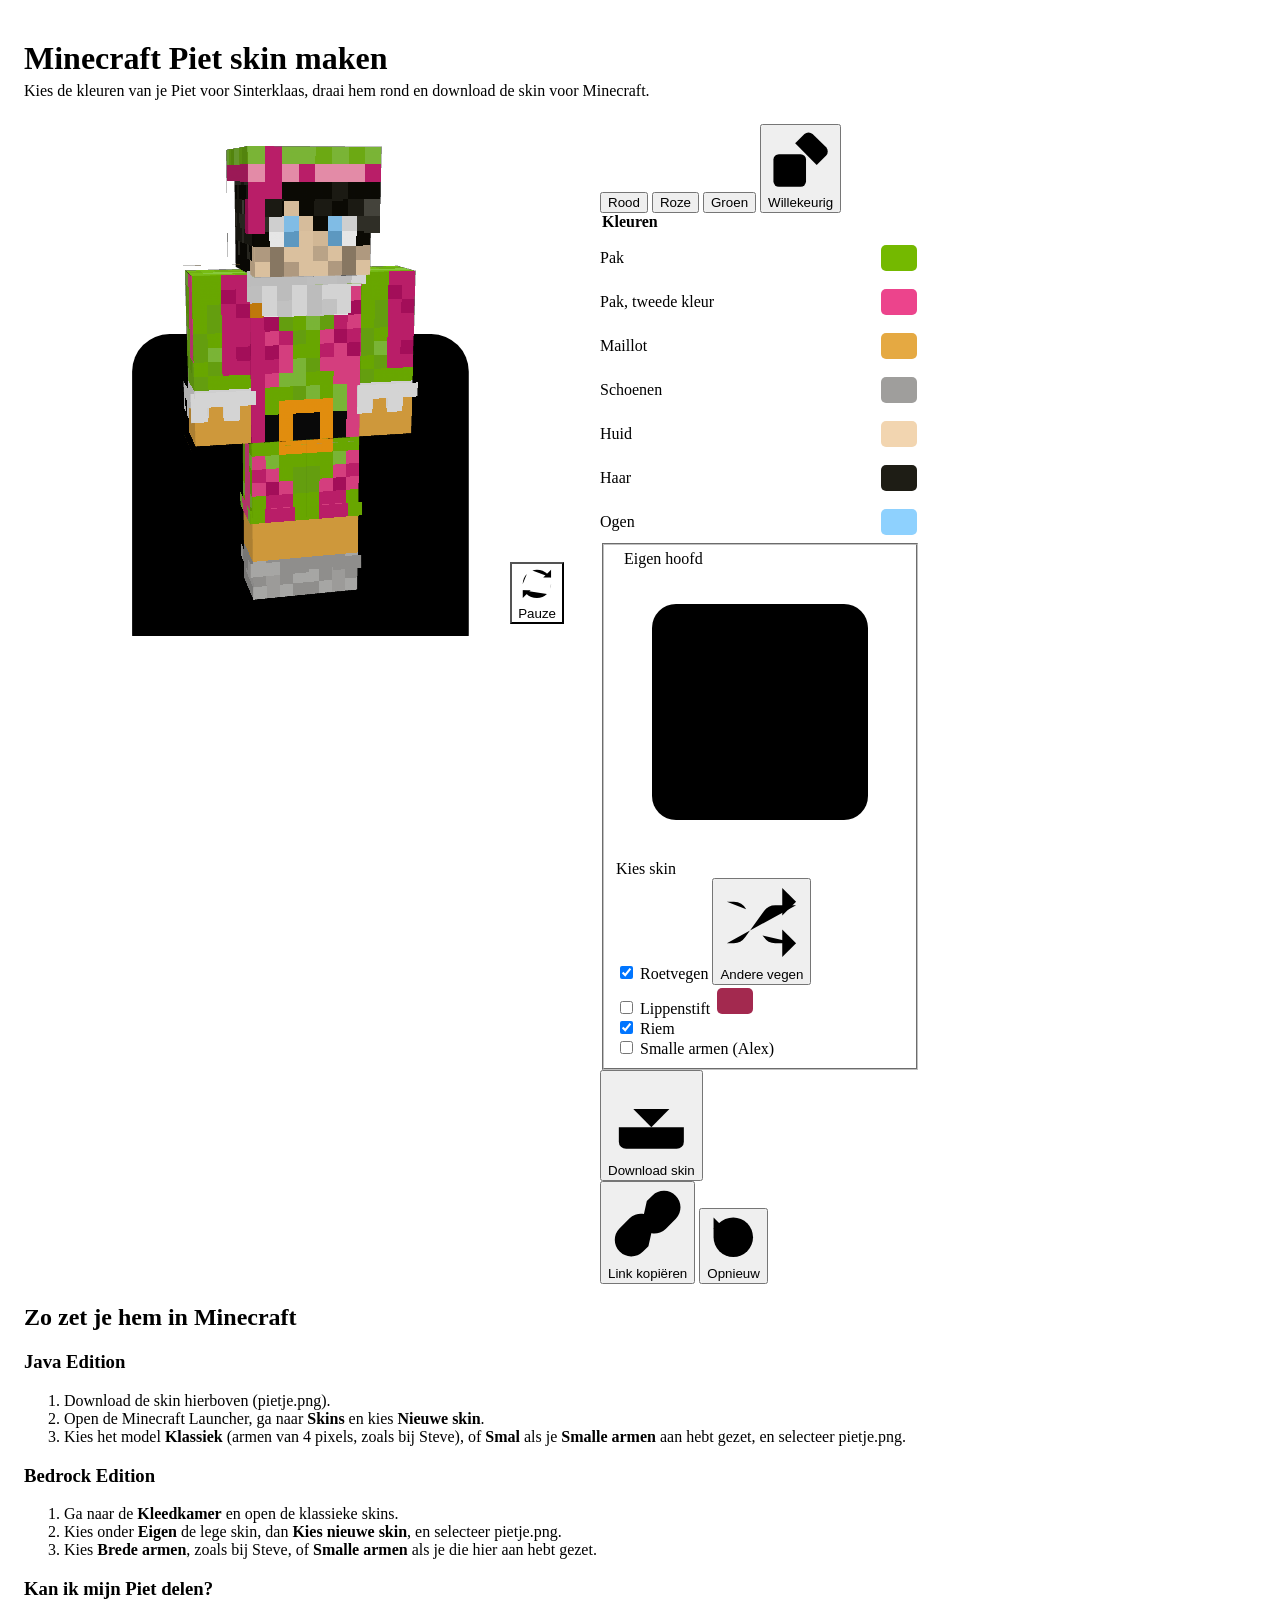
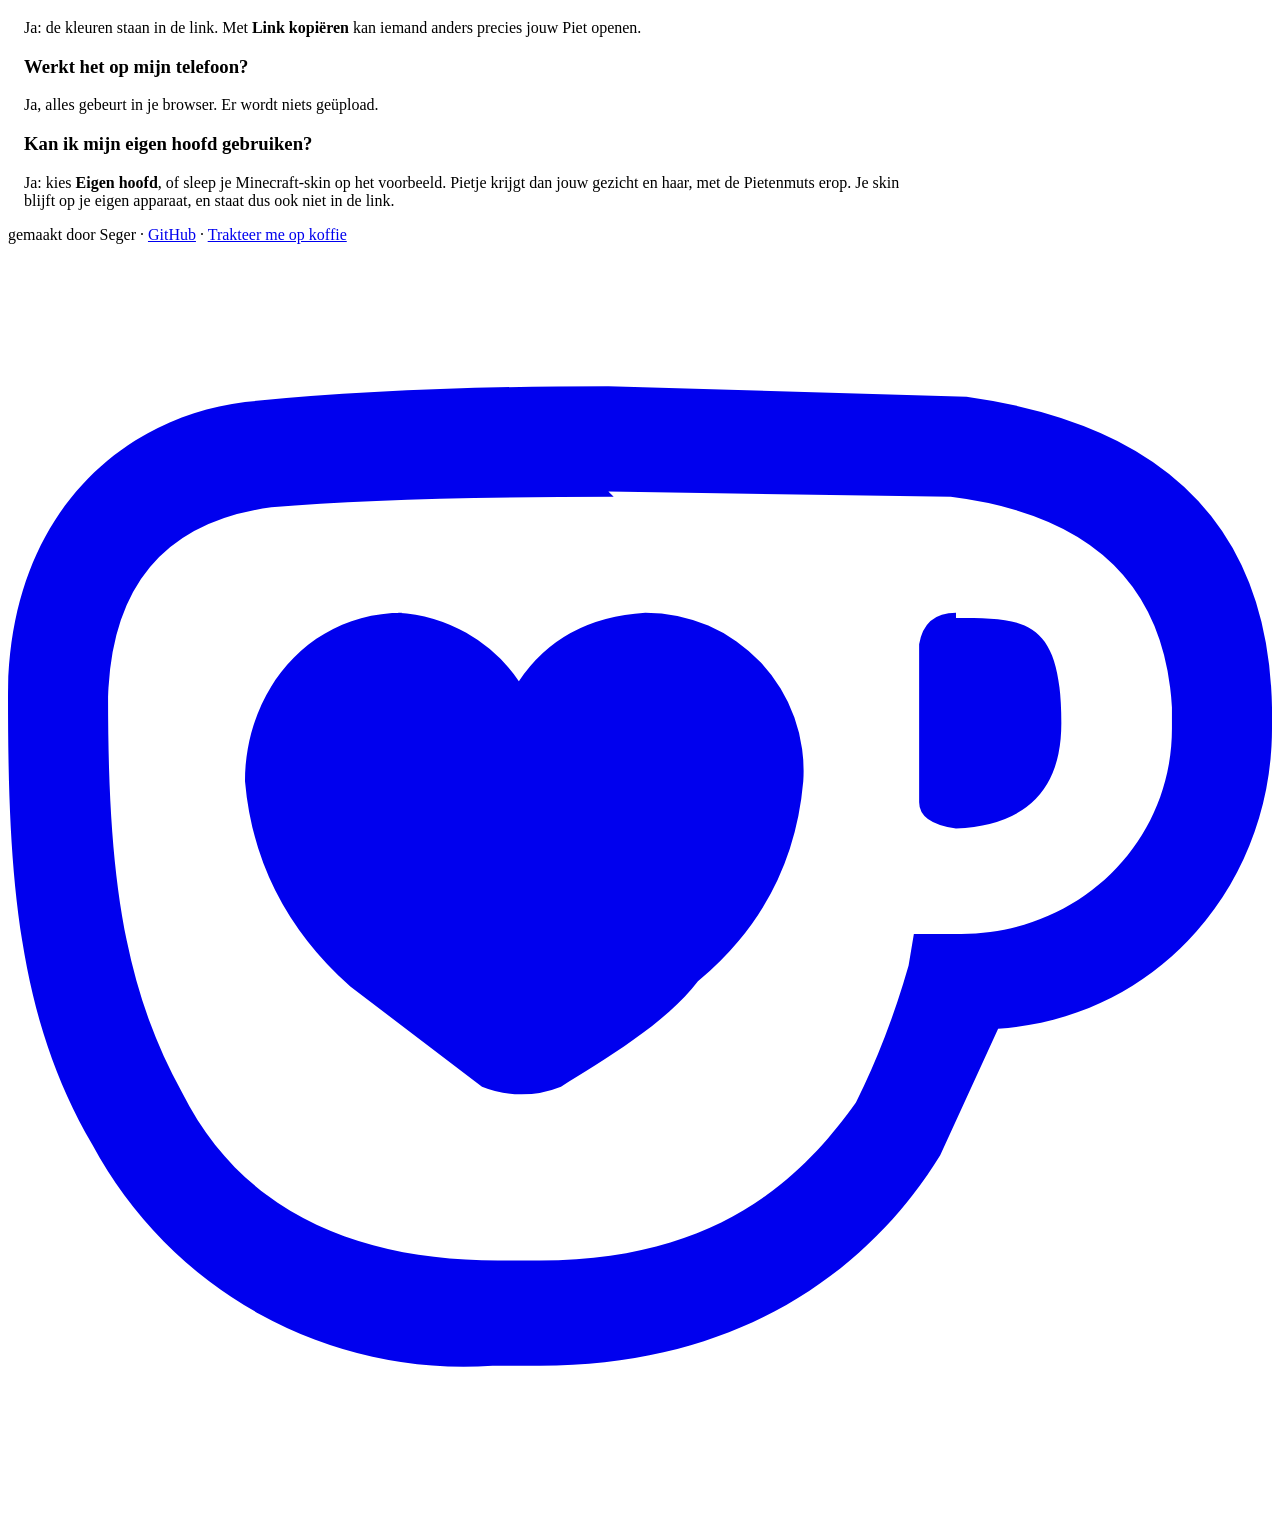
<file: index.html>
<!doctype html>
<html lang="nl">
<meta charset="utf-8">
<meta name="viewport" content="width=device-width, initial-scale=1">
<title>Minecraft Piet skin maken voor Sinterklaas · Pietje</title>
<meta name="description" content="Maak je eigen Minecraft Piet skin voor Sinterklaas: kies de kleuren van het pak, de maillot, het haar en meer, draai hem rond in 3D en download de skin. Gratis, in je browser.">
<link rel="canonical" href="https://segerend.nl/pietje/">
<meta property="og:type" content="website">
<meta property="og:url" content="https://segerend.nl/pietje/">
<meta property="og:title" content="Minecraft Piet skin maken voor Sinterklaas · Pietje">
<meta property="og:description" content="Maak je eigen Minecraft Piet skin voor Sinterklaas: kies de kleuren, draai hem rond in 3D en download de skin.">
<meta property="og:image" content="https://segerend.nl/pietje/og.png">
<meta property="og:image:width" content="1200">
<meta property="og:image:height" content="630">
<meta property="og:image:alt" content="Drie Minecraft Pieten, in een groen, een rood en een roze pak, naast de tekst: Minecraft Piet skin maken, voor Sinterklaas.">
<meta name="twitter:card" content="summary_large_image">
<script type="application/ld+json">{"@context":"https://schema.org","@type":"WebApplication","name":"Pietje","url":"https://segerend.nl/pietje/","inLanguage":"nl","description":"Maak je eigen Minecraft Piet skin voor Sinterklaas en download hem.","applicationCategory":"GameApplication","operatingSystem":"Alle (webbrowser)","isAccessibleForFree":true,"image":"https://segerend.nl/pietje/og.png","screenshot":"https://segerend.nl/pietje/piet.png","author":{"@type":"Person","name":"Seger","url":"https://segerend.nl/"}}</script>
<!-- standalone page only (the site drops these): the site's stylesheet, for its colors, layout,
     footer, focus rings and .button; its script, for the clicks of the controls (data-clicks); and
     room where the site's header would be -->
<link rel="stylesheet" href="https://segerend.nl/style.css" data-standalone>
<script src="https://segerend.nl/site.js" defer data-standalone></script>
<style data-standalone>
  main.pietje { padding-top: 2rem; }
  body > footer { display: block; }
</style>
<style>
  /* the app: everything scoped to .pietje, so it can live inside the site (segerend.nl) */
  /* as the site's style.css has them; here too, so the page doesn't lean on that file's version */
  .pietje [hidden] { display: none !important; }
  .pietje .visually-hidden { position: absolute; width: 1px; height: 1px; overflow: hidden; clip-path: inset(50%); white-space: nowrap; }
  :root { --app-width: 56rem; /* 54rem of content plus padding; the site sizes its footer to it too */ }
  /* at the top level: inside .pietje { } (a style rule) browsers ignore these */
  @property --mx { syntax: "<length>"; inherits: false; initial-value: 0px; }
  @property --my { syntax: "<length>"; inherits: false; initial-value: 0px; }
  @keyframes march { to { stroke-dashoffset: -14; } }
  .pietje {
  width: min(100%, var(--app-width)); padding-inline: 1rem; font: 15px/1.5 var(--font-ui);
  h1 { margin: 0 0 .3rem; }
  .intro { margin: 0 0 1.5rem; color: var(--muted); }
  .maker { display: grid; grid-template-columns: minmax(0, 1fr) minmax(0, 20rem); gap: 1.5rem; align-items: start; }
  @media (max-width: 44rem) { .maker { grid-template-columns: 1fr; } }
  /* quick taps (Willekeurig, a few times) aren't a double tap to zoom on iOS; pinching still zooms */
  .maker { touch-action: manipulation; }

  /* the 3D preview: drag (or the arrow keys) to turn and tilt it; it turns by itself when left alone.
     A drag on it doesn't scroll the page (touch-action), as up and down tilt it. */
  .viewer { position: relative; display: grid; place-items: center; height: 26rem; border-radius: 14px; overflow: hidden; cursor: grab; touch-action: none;
    background: radial-gradient(circle at 50% 35%, light-dark(#fff3e0, #3a2418), transparent 70%), var(--code-bg); user-select: none; }
  .viewer:active { cursor: grabbing; }
  /* a drag turns Pietje, so it selects nothing: Safari (iOS too) only knows user-select with its
     prefix; no callout to save the picture on a long press, no grey flash on a tap, and the poster
     isn't dragged off as an image */
  .viewer { -webkit-user-select: none; -webkit-touch-callout: none; -webkit-tap-highlight-color: transparent; }
  .viewer img, .viewer canvas { -webkit-user-drag: none; }
  /* the picture of a Piet: what's there before the script draws, or without it (and for search engines) */
  .poster { position: absolute; inset: 0; width: auto; height: 100%; margin: auto; }
  .model { position: absolute; inset: 0; width: 100%; height: 100%; }  /* drawn with WebGL, see pietje.mjs */
  .hint { position: absolute; bottom: .75rem; margin: 0; color: var(--muted); font-size: 12px; line-height: 26px; }  /* as tall as the pause button next to it, so their words line up */
  .flat { cursor: default; } .flat .hint { display: none; }  /* no WebGL: a flat front view that doesn't turn */
  /* stops (and restarts) the turning by itself, in the preview's top right corner; not there when
     he doesn't turn by himself anyway: no WebGL, or less motion asked for */
  .stage { position: relative; }
  /* a small button as the others (Kies skin), level with the hint; filled, so it reads on the preview */
  .button.pause { position: absolute; right: .75rem; bottom: .75rem; background: var(--bg); }  /* level with the hint */
  /* its icons are Lucide's, as the other buttons': refresh-cw-off to stop the turning, refresh-cw to start it */
  .pause:not(.paused) .go, .pause.paused .stop { display: none; }
  .stage:has(.flat) .pause { display: none; }
  @media (prefers-reduced-motion: reduce) { .pause { display: none; } }
  /* side by side: a little taller than on its own (32rem), so less of the column next to it is
     left empty below it, but not all of it: Pietje would get too big. No taller than the window,
     so all of him stays in view, and 26rem at least */
  @media (width > 44rem) {
    .viewer { height: min(32rem, max(26rem, 100svh - 7rem)); }
  }
  /* on a phone, where the colors come under the preview: smaller, so the palette fits on the
     screen with it and each color you pick shows on Pietje right away */
  @media (max-width: 44rem) {
    .viewer { height: min(26rem, 42svh); }
  }

  /* the wardrobe: a color per part */
  .colors { display: grid; gap: .15rem; margin: 0; padding: 0; border: 0; }
  .colors legend { margin-bottom: .4rem; font-weight: 600; }
  .color { display: flex; align-items: center; justify-content: space-between; gap: 1rem; padding: .3rem 0; border-bottom: 1px solid var(--line); cursor: pointer; }
  .color input, .lips input[type=color] { width: 2.6rem; height: 2rem; padding: 0; border: 1px solid var(--control-border); border-radius: 8px; background: none; cursor: pointer; }
  .color input::-webkit-color-swatch-wrapper, .lips input::-webkit-color-swatch-wrapper { padding: 3px; }
  .color input::-webkit-color-swatch, .lips input::-webkit-color-swatch { border: 0; border-radius: 5px; }
  .color input::-moz-color-swatch, .lips input::-moz-color-swatch { border: 0; border-radius: 5px; }
  /* on a phone the colors as a palette: a tile per part, its name under it, four to a row, so
     they take two rows instead of seven */
  @media (max-width: 44rem) {
    .colors { grid-template-columns: repeat(4, minmax(0, 1fr)); gap: .75rem .5rem; }
    .colors legend { margin-bottom: .6rem; }
    .color { flex-direction: column; justify-content: flex-start; gap: .3rem; padding: 0; border: 0;
      color: var(--muted); font-size: 12px; line-height: 1.25; text-align: center; }
    .color input { order: -1; width: 100%; height: 2.25rem; border-radius: 9px; }  /* the tile above its name */
    .color input::-webkit-color-swatch { border-radius: 6px; }
    .color input::-moz-color-swatch { border-radius: 6px; }
    .color:hover input { scale: none; }
  }
  .extra { display: grid; gap: .15rem; margin: .15rem 0 0; padding: 0; border: 0; }  /* the colors' list goes on: spaced as they are */
  .extra label { display: flex; align-items: center; gap: .5rem; cursor: pointer; }
  label { -webkit-user-select: none; user-select: none; }  /* clicking twice toggles, it doesn't select the text */
  .extra input { width: 1.1rem; height: 1.1rem; margin: 0; accent-color: var(--link); }
  /* your own head: a skin file from the button, or dropped on the preview */
  /* a row as the ones below it: what it is on the left (your face, once it's there), the buttons on
     the right; × takes your head off again */
  .own { display: flex; align-items: center; justify-content: space-between; gap: .5rem; min-height: 2rem; }
  .own .what, .own .do { display: flex; align-items: center; gap: .5rem; }
  #ownface { display: none; width: 1.1rem; height: 1.1rem; border-radius: 3px; image-rendering: pixelated; }
  .own[data-state="mine"] #ownface { display: block; }
  .own[data-state="wrong"] #ownnote { color: var(--muted); }  /* a hint, not an error: nobody did anything wrong */
  #ownclear { padding-inline: .45rem; }
  .own:has(:focus-visible) label { outline: 2px solid var(--focus); outline-offset: 2px; }
  /* a skin dragged over the window: the preview says it takes it, more so while it's right over it;
     in the site's own controls: the label a .button, filled as .button.primary right over the
     preview, the frame dashed as a drop zone, marching in the link blue (the site's hover) right
     over it. It moves as the site's header does: the header's softer spring for size and place,
     0.3s for colors, and a glow that glides after the file, as the header's shine follows the
     pointer (pietje.mjs sets --mx and --my). With reduced motion things only fade. */
  .drop { --spring: cubic-bezier(0.34, 1.4, 0.64, 1); position: absolute; inset: .5rem; display: grid; align-content: end; justify-items: center; padding-bottom: 1.25rem;
    opacity: 0; scale: 1.015; pointer-events: none; transition: opacity .3s ease, scale .5s var(--spring); }
  .glow { position: absolute; inset: 0; border-radius: 8px; opacity: 0; transition: opacity .4s ease, --mx .12s linear, --my .12s linear;
    background: radial-gradient(180px circle at var(--mx) var(--my), var(--glass-specular, #ffffffe6), transparent 70%); }
  .frame { position: absolute; inset: 0; width: 100%; height: 100%; overflow: visible; }
  .frame rect { x: 1px; y: 1px; width: calc(100% - 2px); height: calc(100% - 2px); rx: 8px; fill: none; stroke: var(--control-border, #949494); stroke-width: 2; stroke-dasharray: 8 6;
    transition: stroke .3s ease; animation: march 1.2s linear infinite paused; }
  .drop span { position: relative; display: flex; align-items: center; gap: .4rem; padding: .3rem .9rem; overflow: hidden; white-space: nowrap; border: 1px solid var(--line); border-radius: 7px;
    background: var(--bg); color: var(--text); font-weight: 600; translate: 0 .75rem;
    transition: translate .55s var(--spring), scale .4s var(--spring), background-color .3s ease, color .3s ease, border-color .3s ease; }
  .drop span svg { flex: none; width: 16px; height: 16px; fill: none; stroke: currentColor; stroke-width: 2; stroke-linecap: round; stroke-linejoin: round; }
  .dragging .drop, .took .drop, .refused .drop { opacity: 1; scale: 1; }
  .dragging .drop span, .took .drop span, .refused .drop span { translate: 0 0; }
  .over .glow { opacity: .8; }
  .over .frame rect { stroke: var(--link, #0969da); animation-play-state: running; }
  .over .drop span, .took .drop span { border-color: var(--heading); background: var(--heading); color: var(--bg); }
  .over .drop span { scale: 1.06; }
  /* a file that isn't a skin: calm, as before a drop, with a hint (no red: nobody did anything wrong) */
  .wrong .frame rect, .refused .frame rect { stroke: var(--control-border, #949494); animation-play-state: paused; }
  .wrong .drop span, .refused .drop span { border-color: var(--line); background: var(--bg); color: var(--muted); scale: 1; }
  .wrong .glow { opacity: 0; }
  .took .frame rect { stroke: var(--heading); }
  /* Pietje leans in while a skin is right over him */
  .model { transition: scale .55s cubic-bezier(0.34, 1.4, 0.64, 1); }
  .over:not(.wrong) .model { scale: 1.04; }
  @media (prefers-reduced-motion: reduce) {
    .drop, .drop span, .model, .button, .color input, .soot .button, .lips input[type=color], #ownclear { transition: opacity .3s, background-color .3s, color .3s, border-color .3s; scale: none !important; translate: none !important; }
    .frame rect { animation: none; }
    .glow { display: none; }
  }
  .drop b { font-weight: inherit; }
  .dragging .hint, .took .hint, .refused .hint { visibility: hidden; }
  .soot, .lips, .arms, .belt { display: flex; align-items: center; justify-content: space-between; gap: .5rem; min-height: 2rem; }
  /* the extras as rows of the same list as the colors: the same line under each */
  .own, .soot, .lips, .arms, .belt { box-sizing: content-box; padding: .3rem 0; border-bottom: 1px solid var(--line); }  /* 2rem inside, as a color's swatch */
  .button.small { padding-block: .15rem; font-size: 13px; }
  .soot:not(:has(:checked)) .button { display: none; }  /* only while there are roetvegen */
  .lips:not(:has(:checked)) input[type=color] { display: none; }  /* only while there's lipstick */
  /* those, and Weg, spring in when they appear (and fade out), as the header's links grow */
  .soot .button, .lips input[type=color], #ownclear {
    transition: opacity .3s ease, scale .45s cubic-bezier(0.34, 1.4, 0.64, 1), border-color .15s, color .15s, display .3s allow-discrete;
    @starting-style { opacity: 0; scale: .6; }
  }
  .soot:not(:has(:checked)) .button, .lips:not(:has(:checked)) input[type=color] { opacity: 0; scale: .6; }
  .presets { display: flex; flex-wrap: wrap; gap: .4rem; margin: 0 0 1.25rem; }  /* on top: on a phone right under the preview */
  .actions { display: grid; gap: .5rem; margin: 1.25rem 0 0; }
  .actions .row { display: flex; gap: .5rem; }
  .actions .row .button { flex: 1; }
  /* buttons with an icon (Lucide, ISC license) or, for an example, a dot in its suit's two colors */
  .button { display: inline-flex; align-items: center; justify-content: center; gap: .4rem; white-space: nowrap; }
  /* every button presses in, as the site's primary one does, and springs back when let go; a color
     swatch grows a little under the pointer */
  .button { transition: border-color .15s, color .15s, opacity .15s, scale .4s cubic-bezier(0.34, 1.4, 0.64, 1); }
  .button:active { scale: .96; transition-duration: .15s, .15s, .15s, .08s; }
  .button.primary:active { transform: none; }  /* the site's own press, so it isn't pressed twice */
  .color input { transition: scale .4s cubic-bezier(0.34, 1.4, 0.64, 1); }
  .color:hover input { scale: 1.08; }
  .button svg { flex: none; width: 16px; height: 16px; fill: none; stroke: currentColor; stroke-width: 2; stroke-linecap: round; stroke-linejoin: round; }
  #share[data-copied] { border-color: var(--success); color: var(--success); }
  .swatch { flex: none; width: .85rem; height: .85rem; border: 1px solid var(--control-border); border-radius: 50%; background: linear-gradient(135deg, var(--a) 50%, var(--b) 50%); }

  /* help */
  .about { max-width: 42rem; margin-top: 2.5rem; }
  .about h2 { font-size: 1.1rem; }
  .about h3 { margin: 1.2rem 0 .3rem; font-size: 15px; }
  .about p, .about ol { margin: 0 0 .8rem; color: var(--muted); }
  .about li { margin-bottom: .2rem; }
  }
</style>
<script type="module" src="pietje.mjs"></script>
<body class="app">
<main class="pietje">
<h1>Minecraft Piet skin maken</h1>
<p class="intro">Kies de kleuren van je Piet voor Sinterklaas, draai hem rond en download de skin voor Minecraft.</p>

<div class="maker" data-clicks>
  <div class="stage">
  <div class="viewer" id="viewer" tabindex="0" role="img" aria-label="3D-voorbeeld van je Piet. Sleep, of gebruik de pijltjestoetsen, om hem te draaien; klik en scroll, knijp, of gebruik plus en min, om te zoomen.">
    <img class="poster" id="poster" src="piet.png" draggable="false" width="560" height="832" alt="Een Minecraft Piet skin: een Piet in een groen pak met roze, een witte kraag en een gouden maillot.">
    <canvas class="model" id="model"></canvas>
    <p class="hint" aria-hidden="true">sleep om te draaien</p>
    <div class="drop" id="drop" aria-hidden="true"><div class="glow"></div><svg class="frame"><rect/></svg><span><svg viewBox="0 0 24 24"><rect x="3" y="3" width="18" height="18" rx="2"/><path d="M8 10h2v2H8zM14 10h2v2h-2zM10 16h4"/></svg><b>Sleep je skin hierheen</b></span></div>
  </div>
  <!-- outside the viewer: it's an image to screen readers, which would hide a button in it -->
  <button type="button" class="button small pause" id="pause" title="Stoppen met draaien"><svg class="stop" viewBox="0 0 24 24" aria-hidden="true"><path d="M21 8L18.74 5.74A9.75 9.75 0 0 0 12 3C11 3 10.03 3.16 9.13 3.47"/><path d="M8 16H3v5"/><path d="M3 12C3 9.51 4 7.26 5.64 5.64"/><path d="m3 16 2.26 2.26A9.75 9.75 0 0 0 12 21c2.49 0 4.74-1 6.36-2.64"/><path d="M21 12c0 1-.16 1.97-.47 2.87"/><path d="M21 3v5h-5"/><path d="M22 22 2 2"/></svg><svg class="go" viewBox="0 0 24 24" aria-hidden="true"><path d="M3 12a9 9 0 0 1 9-9 9.75 9.75 0 0 1 6.74 2.74L21 8"/><path d="M21 3v5h-5"/><path d="M21 12a9 9 0 0 1-9 9 9.75 9.75 0 0 1-6.74-2.74L3 16"/><path d="M8 16H3v5"/></svg><span>Pauze</span></button>
  </div>

  <form id="wardrobe">
    <div class="presets" role="group" aria-label="Voorbeelden">
      <button type="button" class="button" data-preset="rood"><span class="swatch" aria-hidden="true"></span>Rood</button>
      <button type="button" class="button" data-preset="roze"><span class="swatch" aria-hidden="true"></span>Roze</button>
      <button type="button" class="button" data-preset="groen"><span class="swatch" aria-hidden="true"></span>Groen</button>
      <button type="button" class="button" id="random"><svg viewBox="0 0 24 24" aria-hidden="true"><rect width="12" height="12" x="2" y="10" rx="2" ry="2"/><path d="m17.92 14 3.5-3.5a2.24 2.24 0 0 0 0-3l-5-4.92a2.24 2.24 0 0 0-3 0L10 6"/><path d="M6 18h.01"/><path d="M10 14h.01"/><path d="M15 6h.01"/><path d="M18 9h.01"/></svg>Willekeurig</button>
    </div>
    <fieldset class="colors">
      <legend>Kleuren</legend>
      <label class="color">Pak <input type="color" id="color_primary" value="#ff3d3d"></label>
      <label class="color">Pak, tweede kleur <input type="color" id="color_secondary" value="#cc0000"></label>
      <label class="color">Maillot <input type="color" id="color_maillot" value="#edac44"></label>
      <label class="color">Schoenen <input type="color" id="color_shoes" value="#e8e8e8"></label>
      <label class="color">Huid <input type="color" id="color_skin" value="#ebccb2"></label>
      <label class="color">Haar <input type="color" id="color_hair" value="#1e1d15"></label>
      <label class="color">Ogen <input type="color" id="color_eyes" value="#5fc8fc"></label>
    </fieldset>
    <fieldset class="extra">
      <legend class="visually-hidden">Extra</legend>
      <div class="own" id="own">
        <span class="what"><canvas id="ownface" width="8" height="8" aria-hidden="true"></canvas><span id="ownnote" aria-live="polite">Eigen hoofd</span></span>
        <span class="do">
          <input type="file" id="ownskin" class="visually-hidden" accept="image/png">
          <label class="button small" id="ownpick" for="ownskin"><svg viewBox="0 0 24 24" aria-hidden="true"><rect x="3" y="3" width="18" height="18" rx="2"/><path d="M8 10h2v2H8zM14 10h2v2h-2zM10 16h4"/></svg><span>Kies skin</span></label>
          <button type="button" class="button small" id="ownclear" aria-label="Eigen hoofd weghalen" title="Eigen hoofd weghalen" hidden><svg viewBox="0 0 24 24" aria-hidden="true"><path d="M18 6 6 18M6 6l12 12"/></svg></button>
        </span>
      </div>
      <div class="soot">
        <label><input type="checkbox" id="roetveeg"> Roetvegen</label>
        <button type="button" class="button small" id="reshuffle"><svg viewBox="0 0 24 24" aria-hidden="true"><path d="m18 14 4 4-4 4"/><path d="m18 2 4 4-4 4"/><path d="M2 18h1.973a4 4 0 0 0 3.3-1.7l5.454-7.6a4 4 0 0 1 3.3-1.7H22"/><path d="M2 6h1.972a4 4 0 0 1 3.6 2.2"/><path d="M22 18h-6.041a4 4 0 0 1-3.3-1.8l-.359-.45"/></svg>Andere vegen</button>
      </div>
      <div class="lips">
        <label><input type="checkbox" id="lippenstift"> Lippenstift</label>
        <input type="color" id="color_lips" value="#a3294f" aria-label="Kleur van de lippenstift">
      </div>
      <div class="belt">
        <label><input type="checkbox" id="riem" checked> Riem</label>
      </div>
      <div class="arms">
        <label><input type="checkbox" id="smal"> Smalle armen (Alex)</label>
      </div>
    </fieldset>
    <div class="actions">
      <button type="button" class="button primary" id="download"><svg viewBox="0 0 24 24" aria-hidden="true"><path d="M21 15v4a2 2 0 0 1-2 2H5a2 2 0 0 1-2-2v-4"/><path d="m7 10 5 5 5-5"/><path d="M12 15V3"/></svg>Download skin</button>
      <div class="row">
        <button type="button" class="button" id="share" data-done="Link gekopieerd"><svg viewBox="0 0 24 24" aria-hidden="true"><path d="M10 13a5 5 0 0 0 7.54.54l3-3a5 5 0 0 0-7.07-7.07l-1.72 1.71"/><path d="M14 11a5 5 0 0 0-7.54-.54l-3 3a5 5 0 0 0 7.07 7.07l1.71-1.71"/></svg><span>Link kopiëren</span></button>
        <button type="reset" class="button"><svg viewBox="0 0 24 24" aria-hidden="true"><path d="M3 12a9 9 0 1 0 9-9 9.75 9.75 0 0 0-6.74 2.74L3 8"/><path d="M3 3v5h5"/></svg>Opnieuw</button>
      </div>
    </div>
  </form>
</div>

<section class="about">
<h2>Zo zet je hem in Minecraft</h2>
<h3>Java Edition</h3>
<ol>
  <li>Download de skin hierboven (pietje.png).</li>
  <li>Open de Minecraft Launcher, ga naar <b>Skins</b> en kies <b>Nieuwe skin</b>.</li>
  <li>Kies het model <b>Klassiek</b> (armen van 4 pixels, zoals bij Steve), of <b>Smal</b> als je <b>Smalle armen</b> aan hebt gezet, en selecteer pietje.png.</li>
</ol>
<h3>Bedrock Edition</h3>
<ol>
  <li>Ga naar de <b>Kleedkamer</b> en open de klassieke skins.</li>
  <li>Kies onder <b>Eigen</b> de lege skin, dan <b>Kies nieuwe skin</b>, en selecteer pietje.png.</li>
  <li>Kies <b>Brede armen</b>, zoals bij Steve, of <b>Smalle armen</b> als je die hier aan hebt gezet.</li>
</ol>
<h3>Kan ik mijn Piet delen?</h3>
<p>Ja: de kleuren staan in de link. Met <b>Link kopiëren</b> kan iemand anders precies jouw Piet openen.</p>
<h3>Werkt het op mijn telefoon?</h3>
<p>Ja, alles gebeurt in je browser. Er wordt niets geüpload.</p>
<h3>Kan ik mijn eigen hoofd gebruiken?</h3>
<p>Ja: kies <b>Eigen hoofd</b>, of sleep je Minecraft-skin op het voorbeeld. Pietje krijgt dan jouw gezicht en haar, met de Pietenmuts erop. Je skin blijft op je eigen apparaat, en staat dus ook niet in de link.</p>
</section>
</main>
<footer>gemaakt door Seger · <a href="https://github.com/SegerEnd/Pietje" target="_blank" rel="noopener">GitHub</a> · <a href="https://ko-fi.com/seger" target="_blank" rel="noopener">Trakteer me op koffie<svg class="kofi" viewBox="0 0 24 24" aria-hidden="true"><path fill="currentColor" d="M11.4 2.7q-4 0-6.9.3C2.1 3.3 0 5.2 0 8.6c0 3.5.2 6.1 1.6 8.5a8 8 0 0 0 7.6 4.2h.9c4.2 0 6.5-2.2 7.6-4l1.1-2.4c3-.2 5.2-2.7 5.2-5.7v-.4q-.1-5.1-5.8-5.9zm0 2 6.5.1q4 .5 4.2 4v.4c0 2.2-1.8 3.9-4 3.9h-.9l-.1.6q-.4 1.4-1 2.6c-1 1.4-2.6 3-6 3h-.8c-2.5 0-4.8-.8-6-3.2-1.1-2-1.4-4.1-1.4-7.5Q2 5.4 5 5q2.3-.2 6.5-.2m6.5 2.2q-.6 0-.7.6v3q0 .4.7.5 2-.1 2-2c0-2-.7-2-2-2M7.5 7c-1.8 0-3 1.5-3 3.2q.2 2.3 2 3.9L9 16a2 2 0 0 0 1.5 0c.8-.5 2-1.2 2.6-2q1.8-1.5 2-3.8a3 3 0 0 0-3-3.2q-1.6.1-2.4 1.3a3 3 0 0 0-2.3-1.3"/></svg></a></footer>
</file>
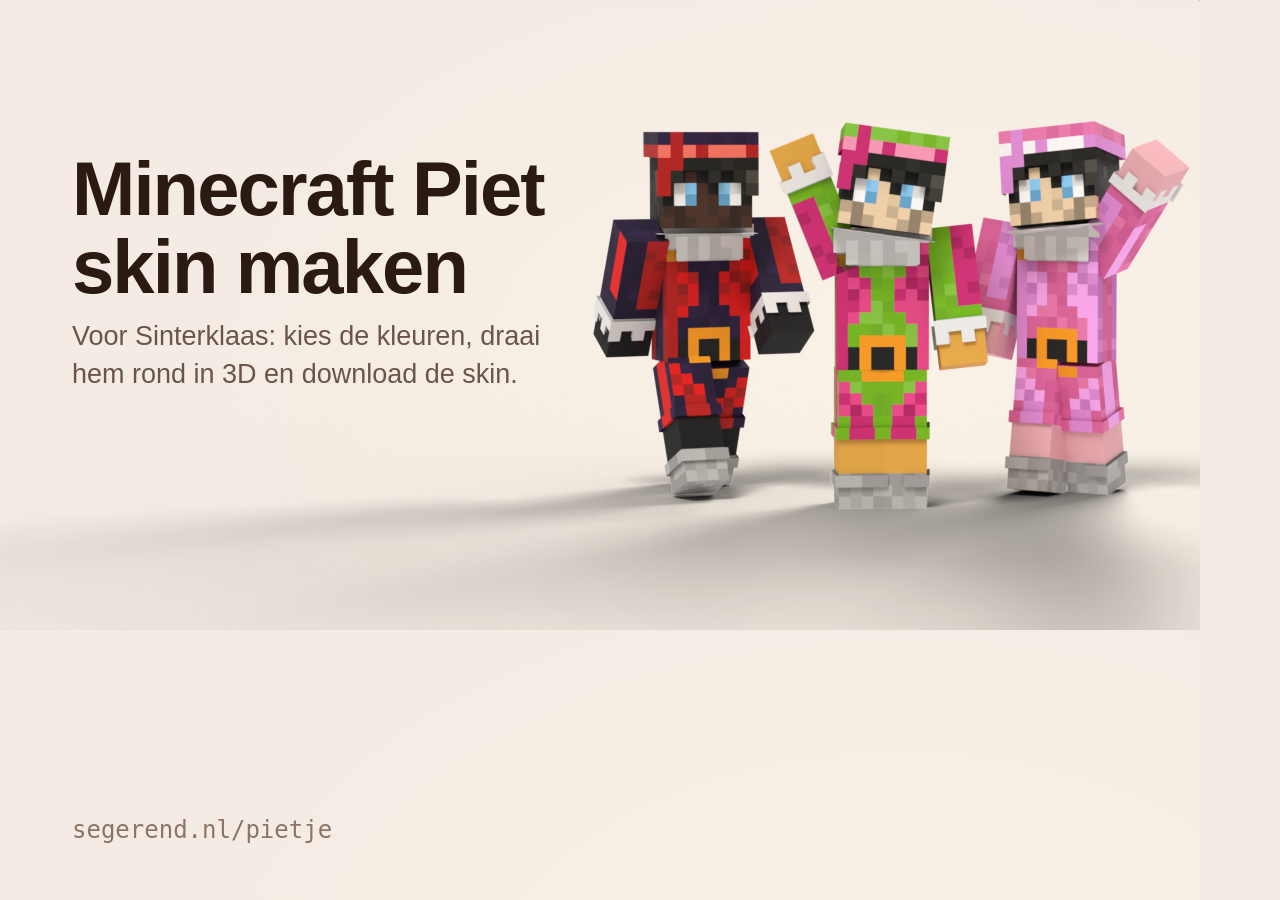
<file: og/card.html>
<!doctype html>
<!-- card.html -- the share card (../og.png, 1200×630): three posed Pieten rendered by Blender
     (render.py, into pieten.png) with the name and what it does next to them. Not published; to make
     og.png again, from this folder:
       blender -b -P render.py -- . pieten.png
       python3 -m http.server 8131 &
       "/Applications/Google Chrome.app/Contents/MacOS/Google Chrome" --headless --hide-scrollbars \
         --window-size=1200,630 --virtual-time-budget=4000 --screenshot=../og.png http://localhost:8131/card.html -->
<html lang="nl">
<meta charset="utf-8">
<title>Pietje share card</title>
<style>
  :root { color-scheme: light; --font-ui: ui-sans-serif, -apple-system, BlinkMacSystemFont, "Segoe UI", sans-serif; }
  html, body { margin: 0; width: 1200px; height: 630px; overflow: hidden; color: #2a1a12; font-family: var(--font-ui);
               background: radial-gradient(ellipse 60% 70% at 75% 60%, #faf2e6, #f4ece4); }
  img { position: absolute; inset: 0; }
  h1 { position: absolute; left: 72px; top: 150px; margin: 0; width: 520px; font-size: 76px; font-weight: 800; line-height: 1.02; letter-spacing: -.025em; }
  p { position: absolute; left: 72px; top: 318px; margin: 0; width: 500px; font-size: 27px; line-height: 1.4; color: #6b5548; }
  .url { top: auto; bottom: 56px; font: 24px ui-monospace, Menlo, monospace; color: #8c7566; }
</style>
<img src="pieten.png" width="1200" height="630" alt="">
<h1>Minecraft Piet skin maken</h1>
<p>Voor Sinterklaas: kies de kleuren, draai hem rond in 3D en download de skin.</p>
<p class="url">segerend.nl/pietje</p>
</file>
